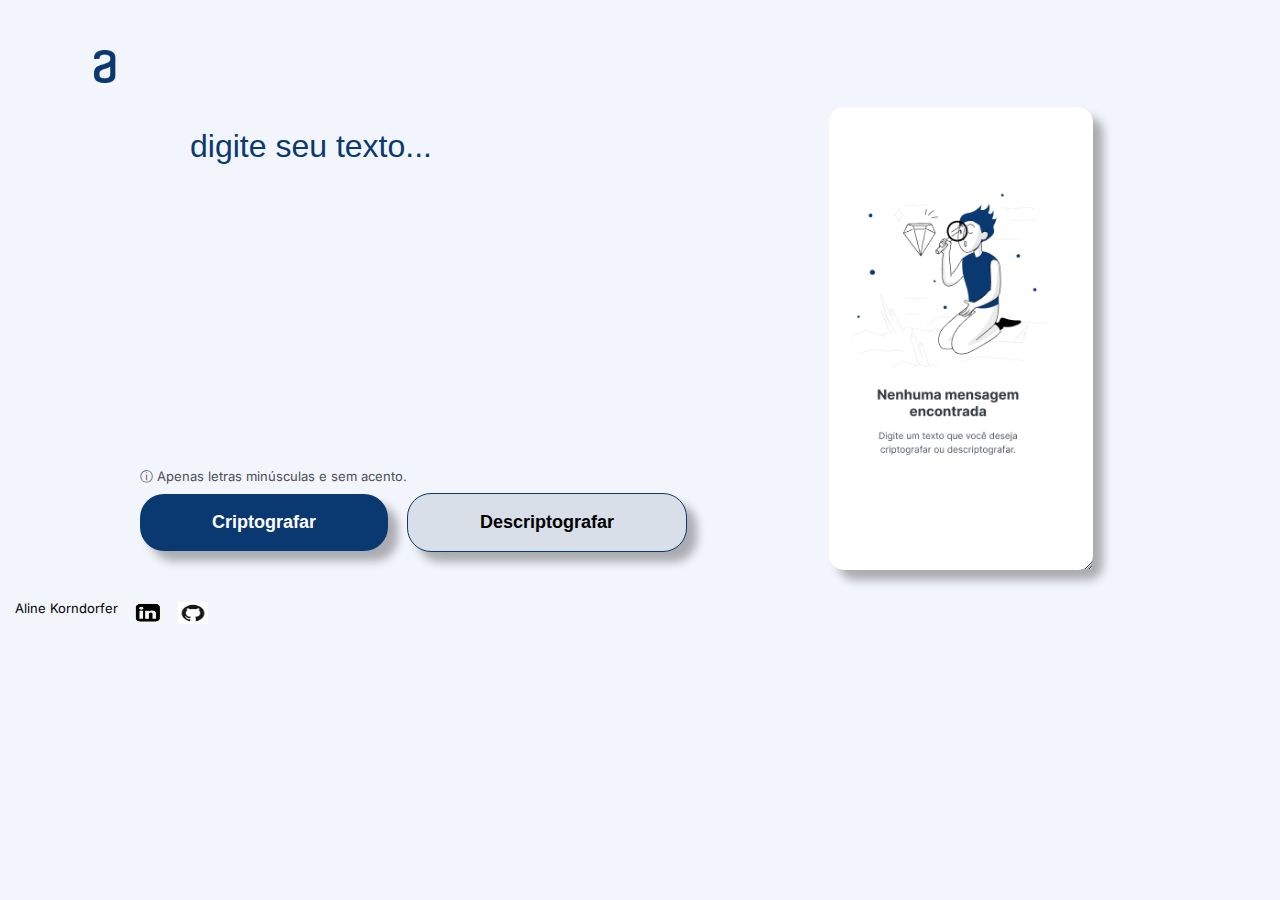
<file: index.html>
<!DOCTYPE html>
<html lang="pt-br">
	<head>
		<meta charset="UTF-8">
		<meta name="viewport" content="width=device-width">
		<title>Decodificador Alura</title>

		<link rel="stylesheet" href="reset.css">
		<link rel="stylesheet" href="styleDecod.css">

		<link rel="preconnect" href="https://fonts.googleapis.com">
		<link rel="preconnect" href="https://fonts.gstatic.com" crossorigin>
		<link href="https://fonts.googleapis.com/css2?family=Inter&display=swap" rel="stylesheet">
	</head>	

	<body>
		<header class="body">
			<h1><img class="logoaalura" src="imagens/logoaAlura.png"></h1>
		</header>

		<main>
			<section class="caixa-mensagem">
				<form>
					<input type="text" placeholder="Digite seu texto..." id="mensagem" class="input-mensagem" value="">

					<p class="importante">&#9432; Apenas letras minúsculas e sem acento.</p>

					<input type="submit" value="Criptografar" class="criptografar" id="criptografar">
					<input type="submit" value="Descriptografar" class="descriptografar" id="descriptografar">
				</form>	
			</section>

			<section class="caixa-resultadomensagem">
                <div class="div-copy"></div><textarea id="imgretangulo" class="input-resultadomensagem" cols="20" rows="25" readonly></textarea>
			</section>

		</main>

		<footer>
			<p class="autor">Aline Korndorfer</p>
			<nav class="logoautor">
				<ul>
					<li><a href="https://www.linkedin.com/in/alinekorndorfer/"><img class="logolinkedin" src="imagens/logolinkedin.jpg"></a></li>
					<li><a href="https://github.com/Aline-Korndorfer"><img class="logogithub" src="imagens/logoGitHub.png"></a></li>
				</ul>
			</nav>
		</footer>

		<script defer src="scriptDecod.js"></script>

	</body>
</html>
</file>
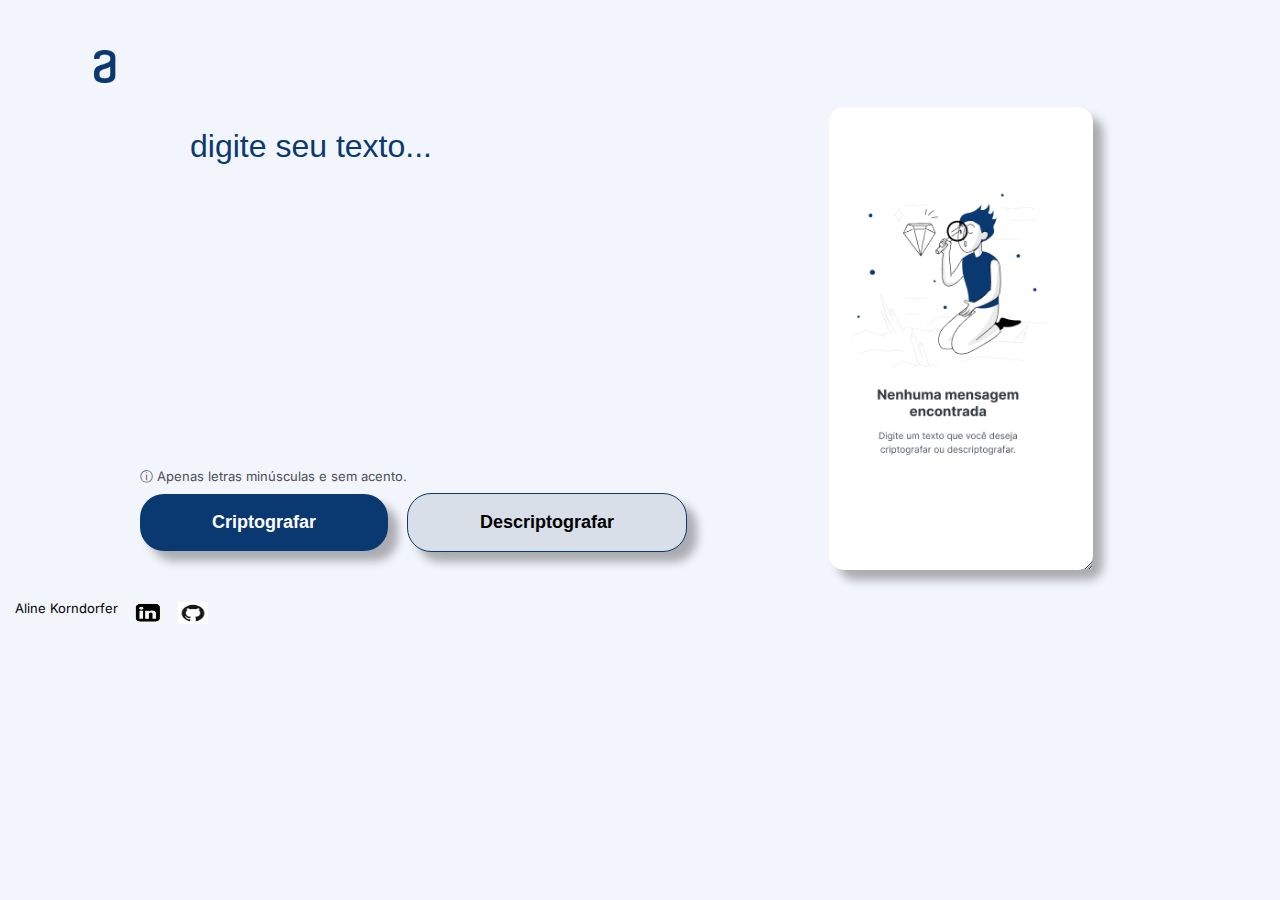
<file: indexDecod.html>
<!DOCTYPE html>
<html lang="pt-br">
	<head>
		<meta charset="UTF-8">
		<meta name="viewport" content="width=device-width">
		<title>Decodificador Alura</title>

		<link rel="stylesheet" href="reset.css">
		<link rel="stylesheet" href="styleDecod.css">

		<link rel="preconnect" href="https://fonts.googleapis.com">
		<link rel="preconnect" href="https://fonts.gstatic.com" crossorigin>
		<link href="https://fonts.googleapis.com/css2?family=Inter&display=swap" rel="stylesheet">
	</head>	

	<body>
		<header class="body">
			<h1><img class="logoaalura" src="logoaAlura.png"></h1>
		</header>

		<main>
			<section class="caixa-mensagem">
				<form>
					<input type="text" placeholder="Digite seu texto..." id="mensagem" class="input-mensagem" value="">

					<p class="importante">&#9432; Apenas letras minúsculas e sem acento.</p>

					<input type="submit" value="Criptografar" class="criptografar" id="criptografar">
					<input type="submit" value="Descriptografar" class="descriptografar" id="descriptografar">
				</form>	
			</section>

			<section class="caixa-resultadomensagem">
                <div class="div-copy"></div><textarea id="imgretangulo" class="input-resultadomensagem" cols="20" rows="25" readonly></textarea>
			
			<!-- div + input eu fiz - ver se pode ficar  

				<div id="imagemretangulo">		
					<img src="imgretangulo.png">
				</div>	

				<input type="submit" value="Copiar" class="btn-copiar">	-->
			</section>

		</main>

		<footer>
			<p class="autor">Aline Korndorfer</p>
			<nav class="logoautor">
				<ul>
					<li><a href="https://www.linkedin.com/in/alinekorndorfer/"><img class="logolinkedin" src="logolinkedin.jpg"></a></li>
					<li><a href="https://github.com/Aline-Korndorfer"><img class="logogithub" src="logoGitHub.png"></a></li>
				</ul>
			</nav>
		</footer>

		<script defer src="scriptDecod.js"></script>

	</body>
</html>
</file>
<file: styleDecod.css>
body{
	font-family: "Inter";
	background: #F3F5FC;
	overflow: auto;
}


header{
	margin: 40px 84px 0;
}	


.logoaalura{
	margin-left: 10px;
	padding-top: 10px;
	width: 2%;
}


.caixa-mensagem {
    margin: 18px 100px 50px 140px;
}

.caixa-mensagem p {
    margin: 280px 0 10px;
    font-size: 13px;
    color: #495057;
}


#mensagem {
    font-size: 32px;
    border: none;
    background: #F3F5FC;
    margin: 0 25px;
    padding: 25px;
    border-radius: 15px;
    color: #0A3871;
    outline: 0;
    text-transform: lowercase;
}


.criptografar{
	display: inline-block;
	padding: 1em 4em;
	margin: 0 15px 0 0;
	border: none;
	border-radius: 24px;
	background: #0A3871;
	color: #FFFFFF;
    font-size: 18px;
    font-weight: bold;
    cursor: pointer;
    box-shadow: 10px 10px 10px rgba(0, 0, 0, 0.3);	
}

.descriptografar{
	display: inline-block;;
	padding: 1em 4em;
	margin: 0 15px 0 0;
	border: 1px solid #0A3871;
	border-radius: 24px;
	background: #D8DFE8;
	font-size: 18px;
    font-weight: bold;
	cursor: pointer;
    box-shadow: 10px 10px 10px rgba(0, 0, 0, 0.3);
}



#imagemretangulo{
	position: absolute;
	width: 400px;
	height: 944px;
	left: 1000px;
	top: 40px;
	border-radius: 32px;
	box-shadow: 0px 24px 32px 8px rgba(0, 0, 0, 0.8);
	background: #FFFFFF;
}


.btn-copiar {
    display: relative;
    padding: 1em 4em;
    margin: 3.4em 5.7em;
    border: 1px solid #0A3871;
    border-radius: 12px;
    font-size: 18px;
    font-weight: bold;
    background: #D8DFE8;
    cursor: pointer;
    box-shadow: 10px 10px 10px rgba(0, 0, 0, 0.3);
    position: absolute;
    top: 455px;
    align-items: center;
}

.criptografar:hover, 
.descriptografar:hover, 
.btn-copiar:hover {
    transition: 1s;
    opacity: 0.7;
}

::-webkit-input-placeholder {
    color:#0A3871;
}

.caixa-resultadomensagem {
    position: absolute;
    top: 40px;
    right: 0;
    margin: 0 120px;
}

.input-resultadomensagem {
    margin: 5em;
    padding: 44px;
    border: none;
    border-radius: 15px;
    box-shadow: 10px 10px 10px rgba(0, 0, 0, 0.3);

    background-image: url("imagens/imgretangulo.png");
    background-repeat: no-repeat;
    background-position: 25% 25%;
    background-size: 220px;
    outline: 0;
}

footer{
	display: flex;
	text-align: center;
	margin: 0 15px 0 15px;
	bottom: 20px;
	right: 50px;
}

.autor {
	font-size: 13px;
	margin: 0 15px 0 0;
}
.logoautor ul{
	display: flex;
}

.logolinkedin{
	display: inline-block;
	width: 30px;
	height: 22px;
	margin: 0 15px 0 0;
}

.logogithub{
	display: inline-block;
	width: 30px;
	height: 22px;
	margin: 0 15px 0 0;	
}




/* Resposividade */
@media screen and (max-width: 980px) {
    .caixa-resultadomensagem, .caixa-mensagem {
        position: relative;
        margin: 10px 10px auto;
        width: auto;
    }

    .caixa-mensagem p {
        margin: 280px 38px 10px;
    }

    .criptografar, .descriptografar {
        width: 382px;
        margin: 10px 38px 0;

        flex-direction: row;
        align-items: flex-start;
    }

    .caixa-resultadomensagem {
        display: flex;
        flex-direction: column;
        padding: 32px;

        width: auto;
        height: 123px;
        margin: 10px 38px 38px 0;
    }
}
</file>
